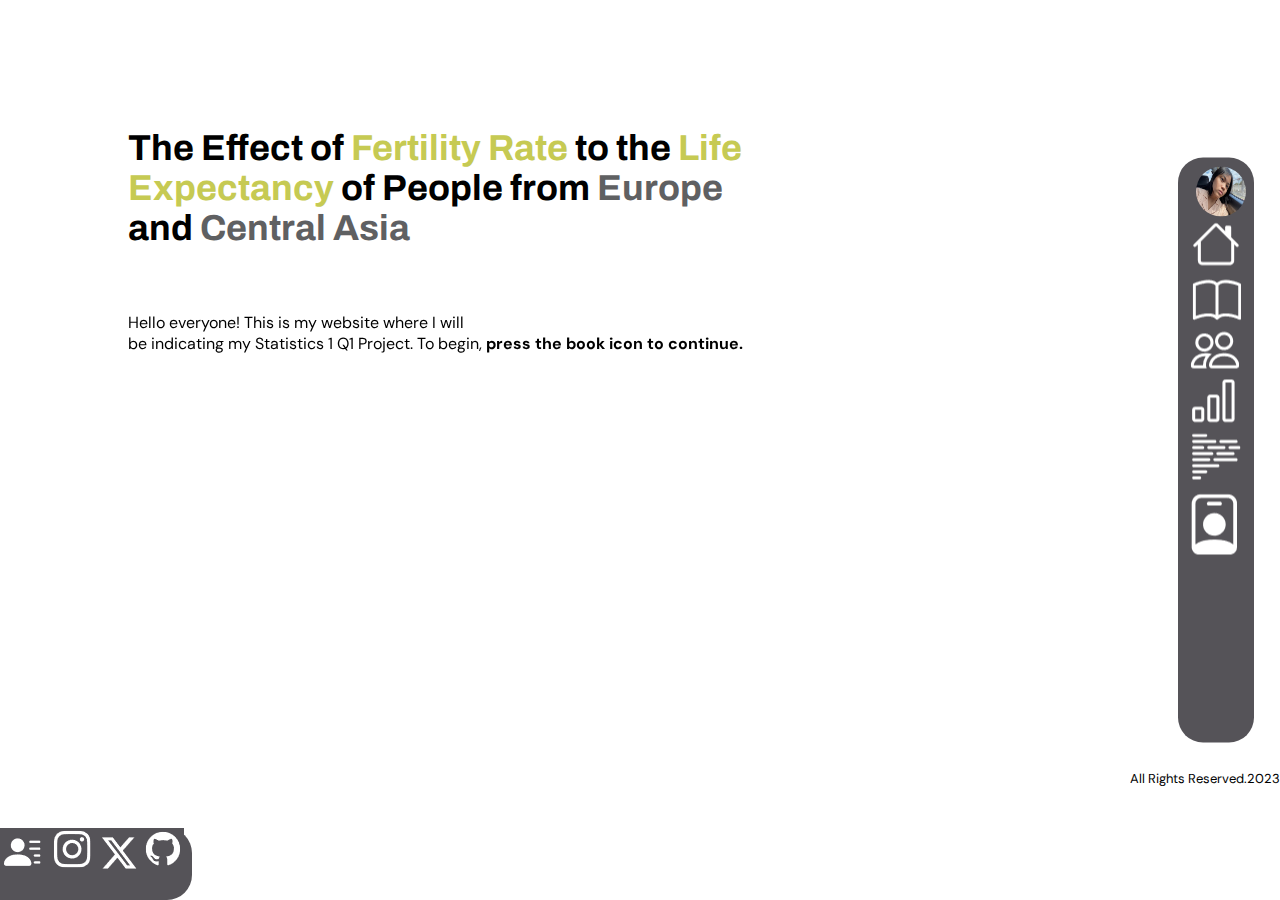
<file: index.html>
<!DOCTYPE html>
<html lang="en">
<head>
    <meta charset="UTF-8">
    <meta name="viewport" content="width=device-width, initial-scale=1.0">
    <title>Home Page</title>
    <link rel="icon" type="image/x-icon" href="images/me.jpg"> <!--favicon-->
</head>
<body>
    <div class="main"> <!--div of whole page (mother)-->
        <div class="sidebar"> <!--navbar or sidebar-->
            <div class="logo"> <!--my face in the sidebar-->
                <img class="rounded" src="images/me.jpg" alt="logo me" height="50px" width="50px">
            </div>
            <div class="links"> <!--the hyperlinks in the sidebar-->
                <div class="home"> <!--home page hyperlink-->
                    <a href="index.html"><img src="images/home.PNG" alt="home" title="Home Page"></a>
                </div>
               <div class="studybg"> <!--study background hyperlink-->
                    <a href="page2.html"><img src="images/book.png" alt="study background" title="Study Background"></a>
               </div>
               <div class="quali"> <!--qualitative data hyperlink-->
                    <a href="page3.html"><img src="images/people.png" alt="qualitative data" title="Qualitative Data"></a>
               </div>
               <div class="quanti"> <!--quantitative data hyperlink-->
                    <a href="page4.html"><img src="images/data.png" alt="quantitative data" title="Quantitative Data"></a>
               </div>
                <div class="conc"> <!--conclusion hyperlink-->
                    <a href="page5.html"><img src="images/conclusion.PNG" alt="conclusion" title="Conclusion"></a>
                </div>
                <div class="aboutme"> <!--about me and our team hyperlink-->
                    <a href="page6.html"><img src="images/aboutmeandourteam.png" alt="about me and our team" title="About me and our team"></a>
                </div>
            </div>
        </div>
        <div class="body"> <!--the main focus of the page-->
            <div class="titleb"> <!--title text of body-->
                <h1>The  Effect of <span class="green">Fertility Rate</span> to the <span class="green">Life <br> Expectancy</span> of People from <span class="gray">Europe</span>  <br> and <span class="gray">Central Asia</span></h2>
            </div>
            <div class="textb"> <!--text of body-->
                <p>Hello everyone! This is my website where I will <br>
                    be indicating my Statistics 1 Q1 Project. To begin, <strong>press the book icon to continue.</strong></p>
            </div>
        </div>
        <div class="footer"> <!--footer-->
                <a href="page7.html"><img src="images/contactinfo.png" alt="contact information" title="Contact Information"></a>
                <a href="https://www.instagram.com/hsjsnull/"><img src="images/instagram.png" alt="instagram"></a>
                <a href="https://twitter.com/czatdog"><img src="images/twitterx.png" alt="twitter"></a>
                <a href="https://github.com/czaroque"><img src="images/github.png" alt="github"></a>
        </div>
        <div class="copyright"> <!--copyright-->
            <p>All Rights Reserved.2023</p>
        </div>
    </div>
    <link rel="stylesheet" href="style.css">
</body>
</html>
</file>
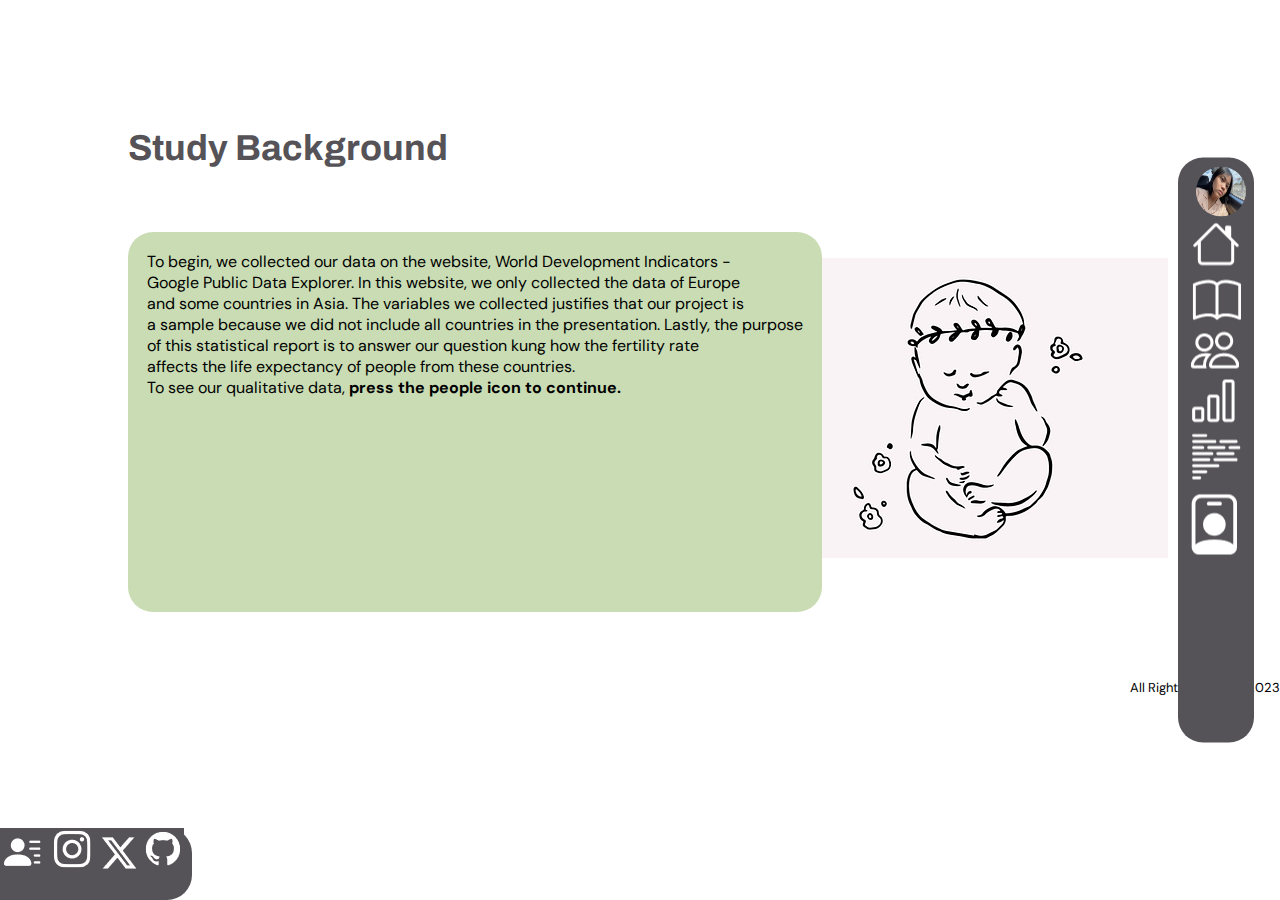
<file: page2.html>
<!DOCTYPE html>
<html lang="en">
<head>
    <meta charset="UTF-8">
    <meta name="viewport" content="width=device-width, initial-scale=1.0">
    <title>Study Background</title>
    <link rel="icon" type="image/x-icon" href="images/me.jpg">
</head>
<body>
    <div class="main"> <!--div of whole page-->
        <div class="sidebar"> <!--navbar or sidebar-->
            <div class="logo"> <!--my face in the sidebar-->
                <img class="rounded" src="images/me.jpg" alt="logo me" height="50px" width="50px">
            </div>
            <div class="links"> <!--the hyperlinks in the sidebar-->
                <div class="home"> <!--home page hyperlink-->
                    <a href="index.html"><img src="images/home.PNG" alt="home" title="Home Page"></a>
                </div>
               <div class="studybg"> <!--study background hyperlink-->
                    <a href="page2.html"><img src="images/book.png" alt="study background" title="Study Background"></a>
               </div>
               <div class="quali"> <!--qualitative data hyperlink-->
                    <a href="page3.html"><img src="images/people.png" alt="qualitative data" title="Qualitative Data"></a>
               </div>
               <div class="quanti"> <!--quantitative data hyperlink-->
                    <a href="page4.html"><img src="images/data.png" alt="quantitative data" title="Quantitative Data"></a>
               </div>
                <div class="conc"> <!--conclusion hyperlink-->
                    <a href="page5.html"><img src="images/conclusion.PNG" alt="conclusion" title="Conclusion"></a>
                </div>
                <div class="aboutme"> <!--about me and our team hyperlink-->
                    <a href="page6.html"><img src="images/aboutmeandourteam.png" alt="about me and our team" title="About me and our team"></a>
                </div>
            </div>
        </div>
        <div class="body"> <!--main focus of page-->
            <div class="titlec"> <!--title text of page-->
                <h1>Study Background</h1>
            </div>
            <div class="textc"> <!--text of page-->
                <p>To begin, we collected our data on the website, World Development Indicators - <br>
                    Google Public Data Explorer. In this website, we only collected the data of Europe <br>
                    and some countries in Asia. The variables we collected justifies that our project is <br>
                    a sample because we did not include all countries in the presentation. Lastly, the purpose <br>
                    of this statistical report is to answer our question kung how the fertility rate <br>
                    affects the life expectancy of people from these countries. <br>
                    To see our qualitative data, <strong>press the people icon to continue.</strong></p>
            </div>
            <div class="bodypicc"> <!--photo in the body-->
                <img src="images/bb.jpg" alt="baby graphic" title="baby">
            </div>
        </div>
        <div class="footer"> <!--footer-->
            <a href="page7.html"><img src="images/contactinfo.png" alt="contact information" title="Contact Information"></a>
            <a href="https://www.instagram.com/hsjsnull/"><img src="images/instagram.png" alt="instagram"></a>
            <a href="https://twitter.com/czatdog"><img src="images/twitterx.png" alt="twitter"></a>
            <a href="https://github.com/czaroque"><img src="images/github.png" alt="github"></a>
        </div>
    <div class="copyright2"> <!--copyright-->
        <p>All Rights Reserved.2023</p>
    </div> 
    </div>
    <link rel="stylesheet" href="style.css">
</body>
</html>
</file>
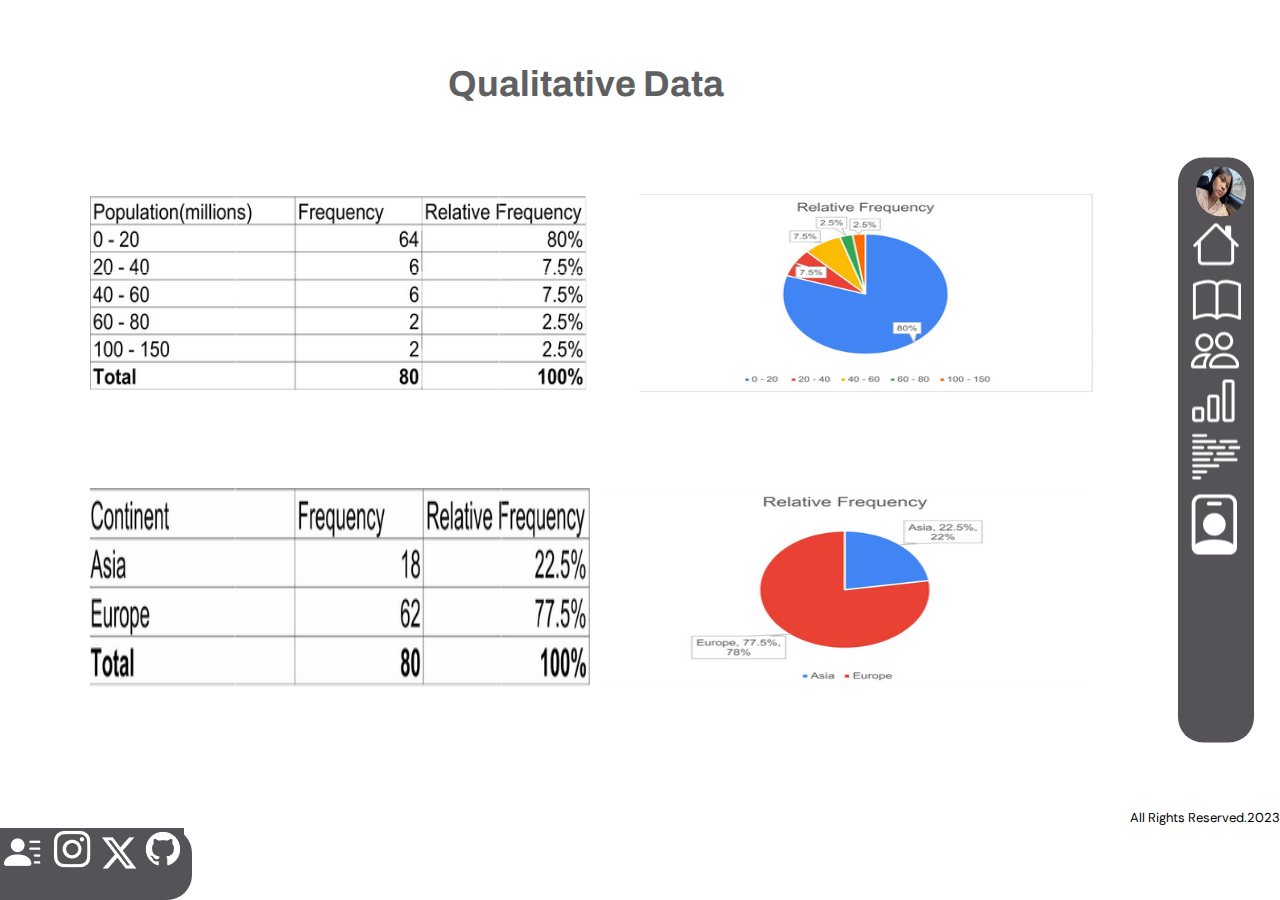
<file: page3.html>
<!DOCTYPE html>
<html lang="en">
<head>
    <meta charset="UTF-8">
    <meta name="viewport" content="width=device-width, initial-scale=1.0">
    <title>Qualitative Data</title>
    <link rel="icon" type="image/x-icon" href="images/me.jpg">
</head>
<body>
    <div class="main"> <!--div of whole page (mother)-->
        <div class="sidebar"> <!--navbar or sidebar-->
            <div class="logo"> <!--my face in the sidebar-->
                <img class="rounded" src="images/me.jpg" alt="logo me" height="50px" width="50px">
            </div>
            <div class="links"> <!--the hyperlinks in the sidebar-->
                <div class="home"> <!--home page hyperlink-->
                    <a href="index.html"><img src="images/home.PNG" alt="home" title="Home Page"></a>
                </div>
               <div class="studybg"> <!--study background hyperlink-->
                    <a href="page2.html"><img src="images/book.png" alt="study background" title="Study Background"></a>
               </div>
               <div class="quali"> <!--qualitative data hyperlink-->
                    <a href="page3.html"><img src="images/people.png" alt="qualitative data" title="Qualitative Data"></a>
               </div>
               <div class="quanti"> <!--quantitative data hyperlink-->
                    <a href="page4.html"><img src="images/data.png" alt="quantitative data" title="Quantitative Data"></a>
               </div>
                <div class="conc"> <!--conclusion hyperlink-->
                    <a href="page5.html"><img src="images/conclusion.PNG" alt="conclusion" title="Conclusion"></a>
                </div>
                <div class="aboutme"> <!--about me and our team hyperlink-->
                    <a href="page6.html"><img src="images/aboutmeandourteam.png" alt="about me and our team" title="About me and our team"></a>
                </div>
            </div>
        </div>
        <div class="body"> <!--main focus of page-->
            <div class="titled">
                <h1>Qualitative Data</h1>
            </div>
            <div class="picdfirst"> <!--first set of photos in this page-->
                 <img src="images/ftp.png" alt="FDT of Population" title="FDT of Population" height="200px" width="500px">
                <img src="images/piecp.png" alt="Pie Chart of Population" title="Pie Chart of Population" height="200px" width="500px">
            </div>
            <div class="picdsecond"> <!--second set of photos in this page-->
                <img src="images/ftcu.png" alt="FDT of Countries Used" title="FDT of Countries Used" height="200px" width="500px">
                    <img src="images/pieccu.png" alt="Pie Chart of Countries Used" title="Pie Chart of Population" height="200px" width="500px">
            </div>
        </div>

        <div class="footer"> <!--footer-->
            <a href="page7.html"><img src="images/contactinfo.png" alt="contact information" title="Contact Information"></a>
            <a href="https://www.instagram.com/hsjsnull/"><img src="images/instagram.png" alt="instagram"></a>
            <a href="https://twitter.com/czatdog"><img src="images/twitterx.png" alt="twitter"></a>
            <a href="https://github.com/czaroque"><img src="images/github.png" alt="github"></a>
        </div>
    <div class="copyright3"> <!--copyright-->
        <p>All Rights Reserved.2023</p>
    </div>
    </div>
    <link rel="stylesheet" href="style.css">
</body>
</html>
</file>
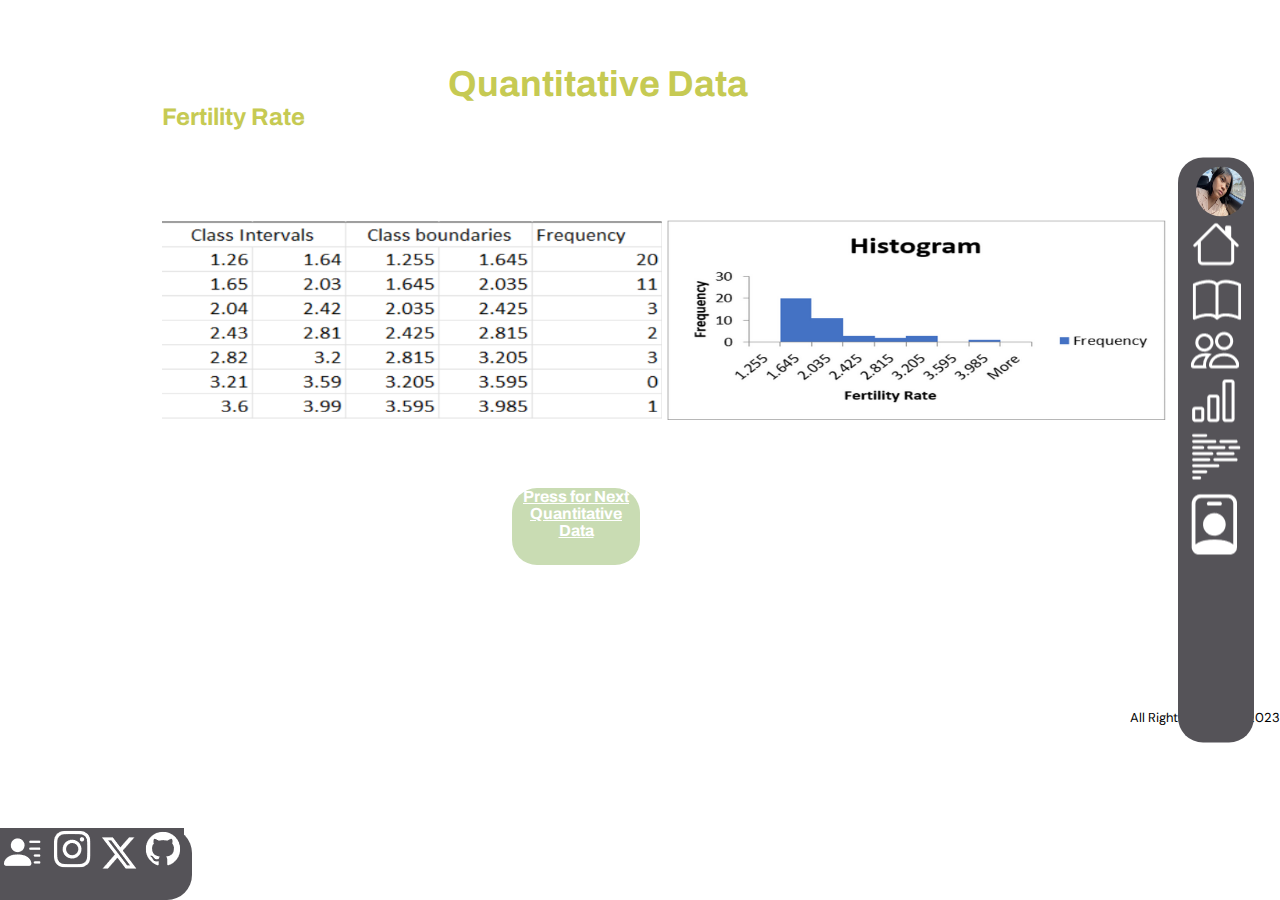
<file: page4.html>
<!DOCTYPE html>
<html lang="en">
<head>
    <meta charset="UTF-8">
    <meta name="viewport" content="width=device-width, initial-scale=1.0">
    <title>Quantitative Data: Fertility Rate</title>
    <link rel="icon" type="image/x-icon" href="images/me.jpg">
</head>
<body>
    <div class="main"> <!--div of whole page (mother)-->
        <div class="sidebar"> <!--navbar or sidebar-->
            <div class="logo"> <!--my face in the sidebar-->
                <img class="rounded" src="images/me.jpg" alt="logo me" height="50px" width="50px">
            </div>
            <div class="links"> <!--the hyperlinks in the sidebar-->
                <div class="home"> <!--home page hyperlink-->
                    <a href="index.html"><img src="images/home.PNG" alt="home" title="Home Page"></a>
                </div>
               <div class="studybg"> <!--study background hyperlink-->
                    <a href="page2.html"><img src="images/book.png" alt="study background" title="Study Background"></a>
               </div>
               <div class="quali"> <!--qualitative data hyperlink-->
                    <a href="page3.html"><img src="images/people.png" alt="qualitative data" title="Qualitative Data"></a>
               </div>
               <div class="quanti"> <!--quantitative data hyperlink-->
                    <a href="page4.html"><img src="images/data.png" alt="quantitative data" title="Quantitative Data"></a>
               </div>
                <div class="conc"> <!--conclusion hyperlink-->
                    <a href="page5.html"><img src="images/conclusion.PNG" alt="conclusion" title="Conclusion"></a>
                </div>
                <div class="aboutme"> <!--about me and our team hyperlink-->
                    <a href="page6.html"><img src="images/aboutmeandourteam.png" alt="about me and our team" title="About me and our team"></a>
                </div>
            </div>
        </div>
        <div class="body"> <!--main focus of page-->
            <div class="titlee"> <!--title text of page-->
                <h1>Quantitative Data</h1>
            </div>
            <div class="header"> <!--text below the title in this page-->
                <h2>Fertility Rate</h2>
            </div>
            <div class="picefirst"> <!--for the photos-->
                <img src="images/fdtf.png" alt="FDT of Fertility Rate" title="FDT of Fertility Rate" height="200px" width="500px">
                <img src="images/hf.png" alt="Histogram of Fertility Rate" title="Histogram of Ferility Rate" height="200px" width="500px">
            </div>
            <div class="quantibutton"> <!--to access the next page about quantitative data-->
                <center><a href="page41.html"><h4>Press for Next <br> Quantitative Data</h4></a></center>
                
            </div>
        </div>
        <div class="footer"> <!--footer-->
            <a href="page7.html"><img src="images/contactinfo.png" alt="contact information" title="Contact Information"></a>
            <a href="https://www.instagram.com/hsjsnull/"><img src="images/instagram.png" alt="instagram"></a>
            <a href="https://twitter.com/czatdog"><img src="images/twitterx.png" alt="twitter"></a>
            <a href="https://github.com/czaroque"><img src="images/github.png" alt="github"></a>
    </div>
    <div class="copyright4"> <!--copyright-->
        <p>All Rights Reserved.2023</p>
    </div>  
    </div>
    <link rel="stylesheet" href="style.css">
</body>
</html>
</file>
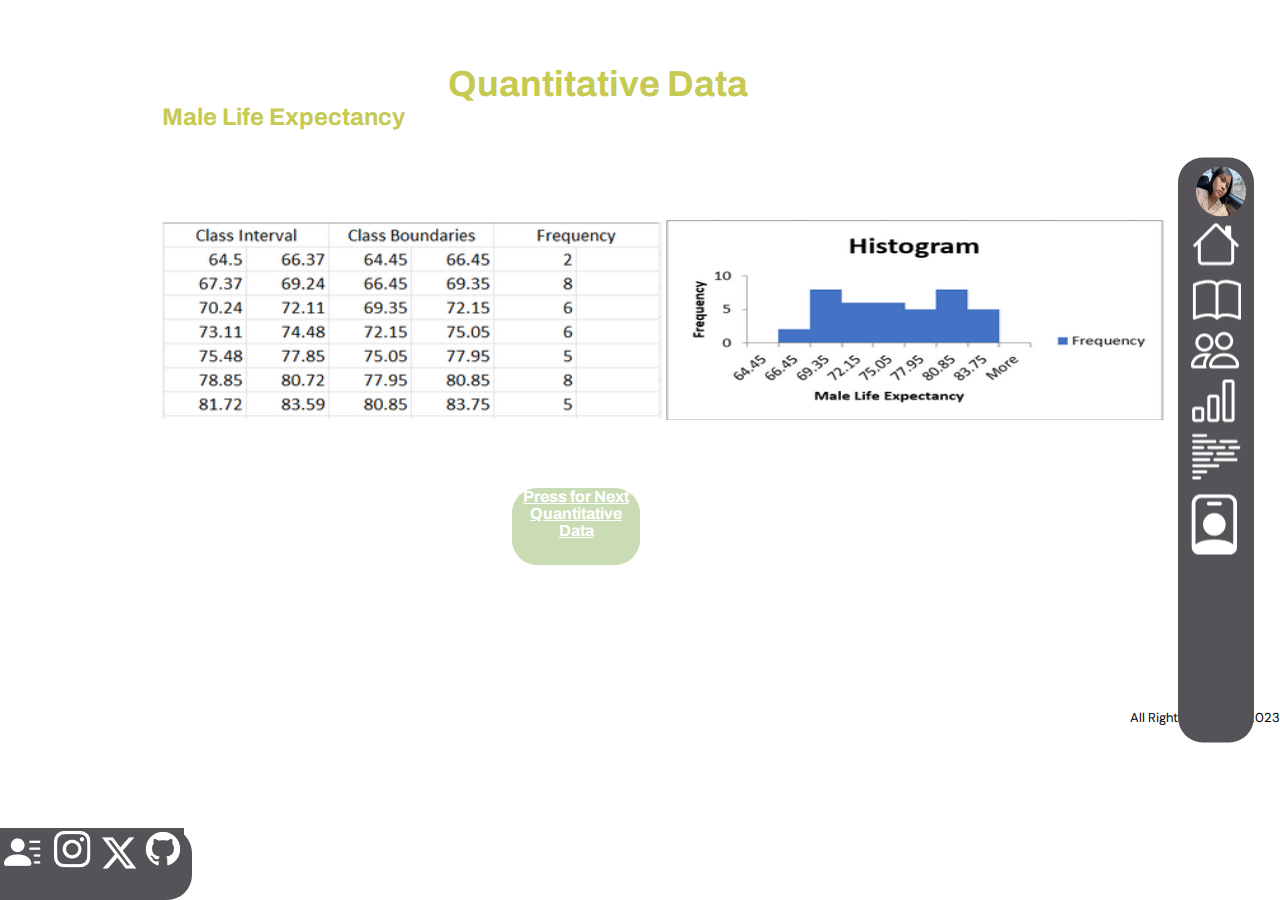
<file: page41.html>
<!DOCTYPE html>
<html lang="en">
<head>
    <meta charset="UTF-8">
    <meta name="viewport" content="width=device-width, initial-scale=1.0">
    <title>Quantitative Data: Male Life Expectancy</title>
    <link rel="icon" type="image/x-icon" href="images/me.jpg">
</head>
<body>
    <div class="main"> <!--div of whole page (mother)-->
        <div class="sidebar"> <!--navbar or sidebar-->
            <div class="logo"> <!--my face in the sidebar-->
                <img class="rounded" src="images/me.jpg" alt="logo me" height="50px" width="50px">
            </div>
            <div class="links"> <!--the hyperlinks in the sidebar-->
                <div class="home"> <!--home page hyperlink-->
                    <a href="index.html"><img src="images/home.PNG" alt="home" title="Home Page"></a>
                </div>
               <div class="studybg"> <!--study background hyperlink-->
                    <a href="page2.html"><img src="images/book.png" alt="study background" title="Study Background"></a>
               </div>
               <div class="quali"> <!--qualitative data hyperlink-->
                    <a href="page3.html"><img src="images/people.png" alt="qualitative data" title="Qualitative Data"></a>
               </div>
               <div class="quanti"> <!--quantitative data hyperlink-->
                    <a href="page4.html"><img src="images/data.png" alt="quantitative data" title="Quantitative Data"></a>
               </div>
                <div class="conc"> <!--conclusion hyperlink-->
                    <a href="page5.html"><img src="images/conclusion.PNG" alt="conclusion" title="Conclusion"></a>
                </div>
                <div class="aboutme"> <!--about me and our team hyperlink-->
                    <a href="page6.html"><img src="images/aboutmeandourteam.png" alt="about me and our team" title="About me and our team"></a>
                </div>
            </div>
        </div>
        <div class="body"> <!--main focus of page-->
            <div class="titlee"> <!--title text of page-->
                <h1>Quantitative Data</h1>
            </div>
            <div class="header"> <!--text below the title-->
                <h2>Male Life Expectancy</h2>
            </div>
            <div class="picefirst"> <!--for the photos-->
                <img src="images/fdtmle.png" alt="FDT of Male Life Expectancy" title="FDT of Male Life Expectancy" height="200px" width="500px">
                <img src="images/hmle.png" alt="Histogram of Male Life Expectancy" title="Histogram of Male Life Expectancy" height="200px" width="500px">
            </div>
            <div class="quantibutton"> <!--to access the next page about quantitative data-->
                <center><a href="page42.html"><h4>Press for Next <br> Quantitative Data</h4></a></center>
                
            </div>
        </div>
        <div class="footer"> <!--footer-->
            <a href="page7.html"><img src="images/contactinfo.png" alt="contact information" title="Contact Information"></a>
            <a href="https://www.instagram.com/hsjsnull/"><img src="images/instagram.png" alt="instagram"></a>
            <a href="https://twitter.com/czatdog"><img src="images/twitterx.png" alt="twitter"></a>
            <a href="https://github.com/czaroque"><img src="images/github.png" alt="github"></a>
    </div>
    <div class="copyright4"> <!--copyright-->
        <p>All Rights Reserved.2023</p>
    </div>
    
    </div>
    <link rel="stylesheet" href="style.css">
</body>
</html>
</file>
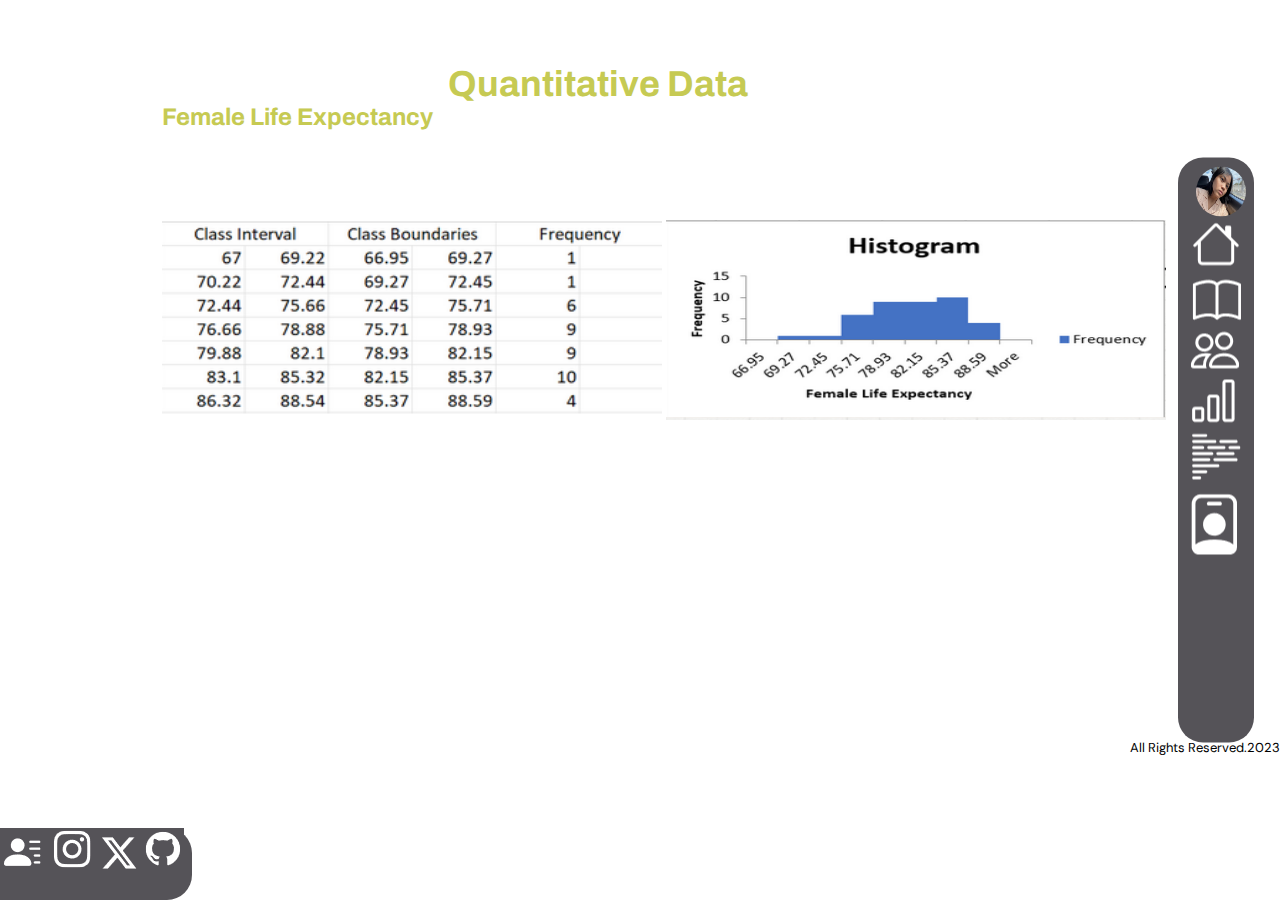
<file: page42.html>
<!DOCTYPE html>
<html lang="en">
<head>
    <meta charset="UTF-8">
    <meta name="viewport" content="width=device-width, initial-scale=1.0">
    <title>Quantitative Data: Female Life Expectancy</title>
    <link rel="icon" type="image/x-icon" href="images/me.jpg">
</head>
<body>
    <div class="main"> <!--div of the whole page (mother)-->
        <div class="sidebar"> <!--navbar or sidebar-->
            <div class="logo"> <!--my face in the sidebar-->
                <img class="rounded" src="images/me.jpg" alt="logo me" height="50px" width="50px">
            </div>
            <div class="links"> <!--the hyperlinks in the sidebar-->
                <div class="home"> <!--home page hyperlink-->
                    <a href="index.html"><img src="images/home.PNG" alt="home" title="Home Page"></a>
                </div>
               <div class="studybg"> <!--study background hyperlink-->
                    <a href="page2.html"><img src="images/book.png" alt="study background" title="Study Background"></a>
               </div>
               <div class="quali"> <!--qualitative data hyperlink-->
                    <a href="page3.html"><img src="images/people.png" alt="qualitative data" title="Qualitative Data"></a>
               </div>
               <div class="quanti"> <!--quantitative data hyperlink-->
                    <a href="page4.html"><img src="images/data.png" alt="quantitative data" title="Quantitative Data"></a>
               </div>
                <div class="conc"> <!--conclusion hyperlink-->
                    <a href="page5.html"><img src="images/conclusion.PNG" alt="conclusion" title="Conclusion"></a>
                </div>
                <div class="aboutme"> <!--about me and our team hyperlink-->
                    <a href="page6.html"><img src="images/aboutmeandourteam.png" alt="about me and our team" title="About me and our team"></a>
                </div>
            </div>
        </div>
        <div class="body"> <!--main focus of the page-->
            <div class="titlee"> <!--title text of the page-->
                <h1>Quantitative Data</h1>
            </div>
            <div class="header"> <!--text below the title-->
                <h2>Female Life Expectancy</h2>
            </div>
            <div class="picefirst"> <!--for the photos-->
                <img src="images/fdtfle.png" alt="FDT of Female Life Expectancy" title="FDT of Female Life Expectancy" height="200px" width="500px">
                <img src="images/hfle.png" alt="Histogram of Female Life Expectancy" title="Histogram of Female Life Expectancy" height="200px" width="500px">
            </div>
        </div>
        <div class="footer"> <!--footer-->
            <a href="page7.html"><img src="images/contactinfo.png" alt="contact information" title="Contact Information"></a>
            <a href="https://www.instagram.com/hsjsnull/"><img src="images/instagram.png" alt="instagram"></a>
            <a href="https://twitter.com/czatdog"><img src="images/twitterx.png" alt="twitter"></a>
            <a href="https://github.com/czaroque"><img src="images/github.png" alt="github"></a>
    </div>
    <div class="copyright5"> <!--copyright-->
        <p>All Rights Reserved.2023</p>
    </div>
    </div>
    <link rel="stylesheet" href="style.css">
</body>
</html>
</file>
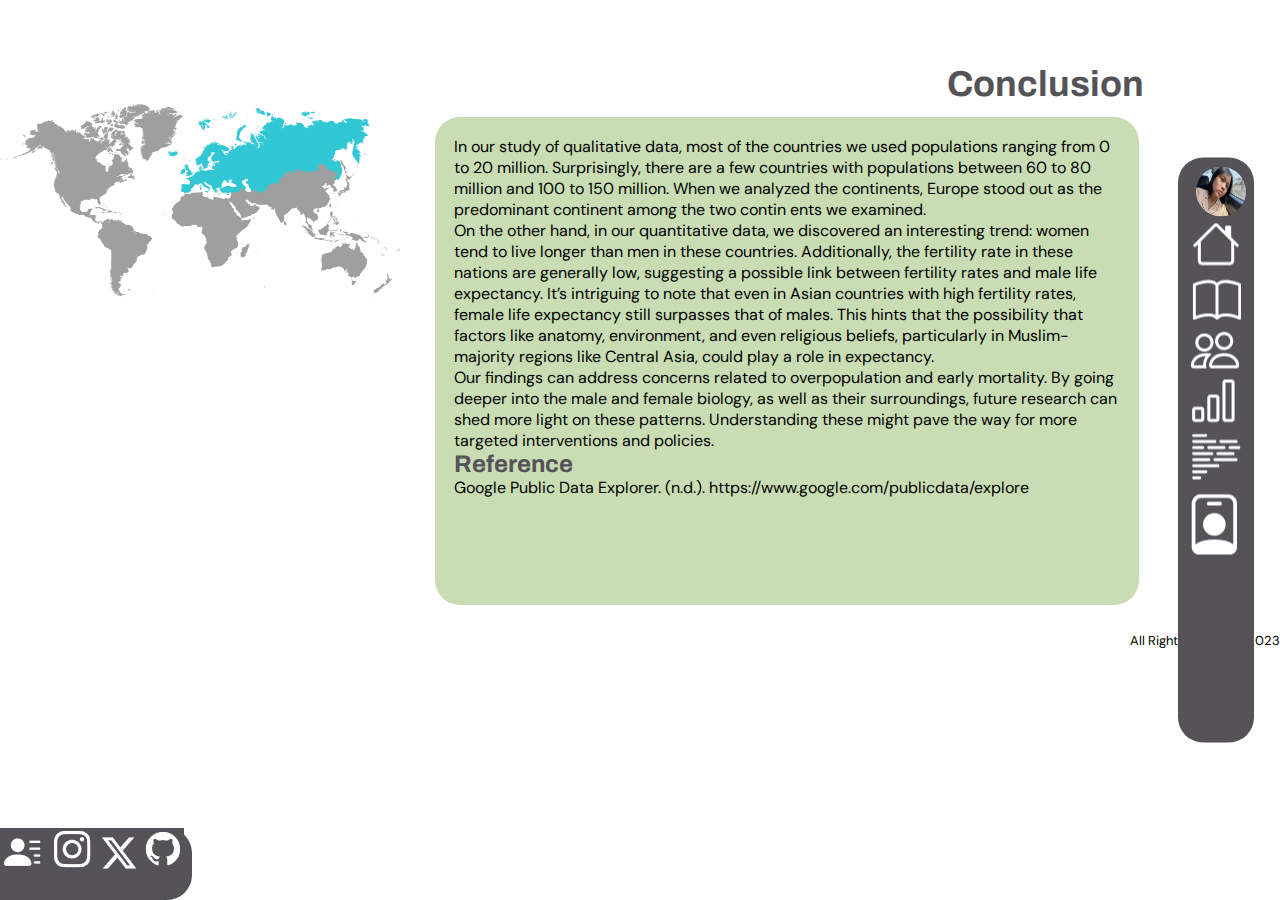
<file: page5.html>
<!DOCTYPE html>
<html lang="en">
<head>
    <meta charset="UTF-8">
    <meta name="viewport" content="width=device-width, initial-scale=1.0">
    <title>Conclusion</title>
    <link rel="icon" type="image/x-icon" href="images/me.jpg">
</head>
<body>
    <div class="main"> <!--div of whole page-->
        <div class="sidebar"> <!--navbar or sidebar-->
            <div class="logo"> <!--my face in the sidebar-->
                <img class="rounded" src="images/me.jpg" alt="logo me" height="50px" width="50px">
            </div>
            <div class="links"> <!--the hyperlinks in the sidebar-->
                <div class="home"> <!--home page hyperlink-->
                    <a href="index.html"><img src="images/home.PNG" alt="home" title="Home Page"></a>
                </div>
               <div class="studybg"> <!--study background hyperlink-->
                    <a href="page2.html"><img src="images/book.png" alt="study background" title="Study Background"></a>
               </div>
               <div class="quali"> <!--qualitative data hyperlink-->
                    <a href="page3.html"><img src="images/people.png" alt="qualitative data" title="Qualitative Data"></a>
               </div>
               <div class="quanti"> <!--quantitative data hyperlink-->
                    <a href="page4.html"><img src="images/data.png" alt="quantitative data" title="Quantitative Data"></a>
               </div>
                <div class="conc"> <!--conclusion hyperlink-->
                    <a href="page5.html"><img src="images/conclusion.PNG" alt="conclusion" title="Conclusion"></a>
                </div>
                <div class="aboutme"> <!--about me and our team hyperlink-->
                    <a href="page6.html"><img src="images/aboutmeandourteam.png" alt="about me and our team" title="About me and our team"></a>
                </div>
            </div>
        </div>
        <div class="body"> <!--main focus of page-->
            <div class="titlef"> <!--title text of page-->
                <h1>Conclusion</h1>
            </div>
            <div class="bodypicc2"> <!--pic beside text-->
                <img src="images/eaah.png" alt="europe and asia highlight" title="europe and asia highlight" height="200px" width="400p">
            </div>
            <div class="textf"> <!--text of page-->
                <p>In our study of qualitative data, most of the countries we used  populations ranging from 0 to 20 million. Surprisingly, there are a few countries with populations between 60 to 80 million and 100 to 150 million. When we analyzed the continents, Europe stood out as the predominant continent among the two contin
                ents we examined. <br>

                    On the other hand, in our quantitative data, we discovered an interesting trend: women tend to live longer than men in these countries. Additionally, the fertility rate in these nations are generally low, suggesting a possible link between fertility rates and male life expectancy. It’s intriguing to note that even in Asian countries with high fertility rates, female life expectancy still surpasses that of males. This hints that the possibility that factors like anatomy, environment, and even religious beliefs, particularly in Muslim-majority regions like Central Asia, could play a role in expectancy. <br>
                
                    Our findings can address concerns related to overpopulation and early mortality. By going deeper into the male and female biology, as well as their surroundings, future research can shed more light on these patterns. Understanding these might pave the way for more targeted interventions and policies.
                </p>
                <h2>Reference</h2>
                <p>Google Public Data Explorer. (n.d.). https://www.google.com/publicdata/explore</p>
            </div>
            
        </div>
        <div class="footer"> <!--footer-->
            <a href="page7.html"><img src="images/contactinfo.png" alt="contact information" title="Contact Information"></a>
            <a href="https://www.instagram.com/hsjsnull/"><img src="images/instagram.png" alt="instagram"></a>
            <a href="https://twitter.com/czatdog"><img src="images/twitterx.png" alt="twitter"></a>
            <a href="https://github.com/czaroque"><img src="images/github.png" alt="github"></a>
    </div>
    <div class="copyright6"> <!--copyright-->
        <p>All Rights Reserved.2023</p>
    </div>
    </div>
    <link rel="stylesheet" href="style.css">
</body>
</html>
</file>
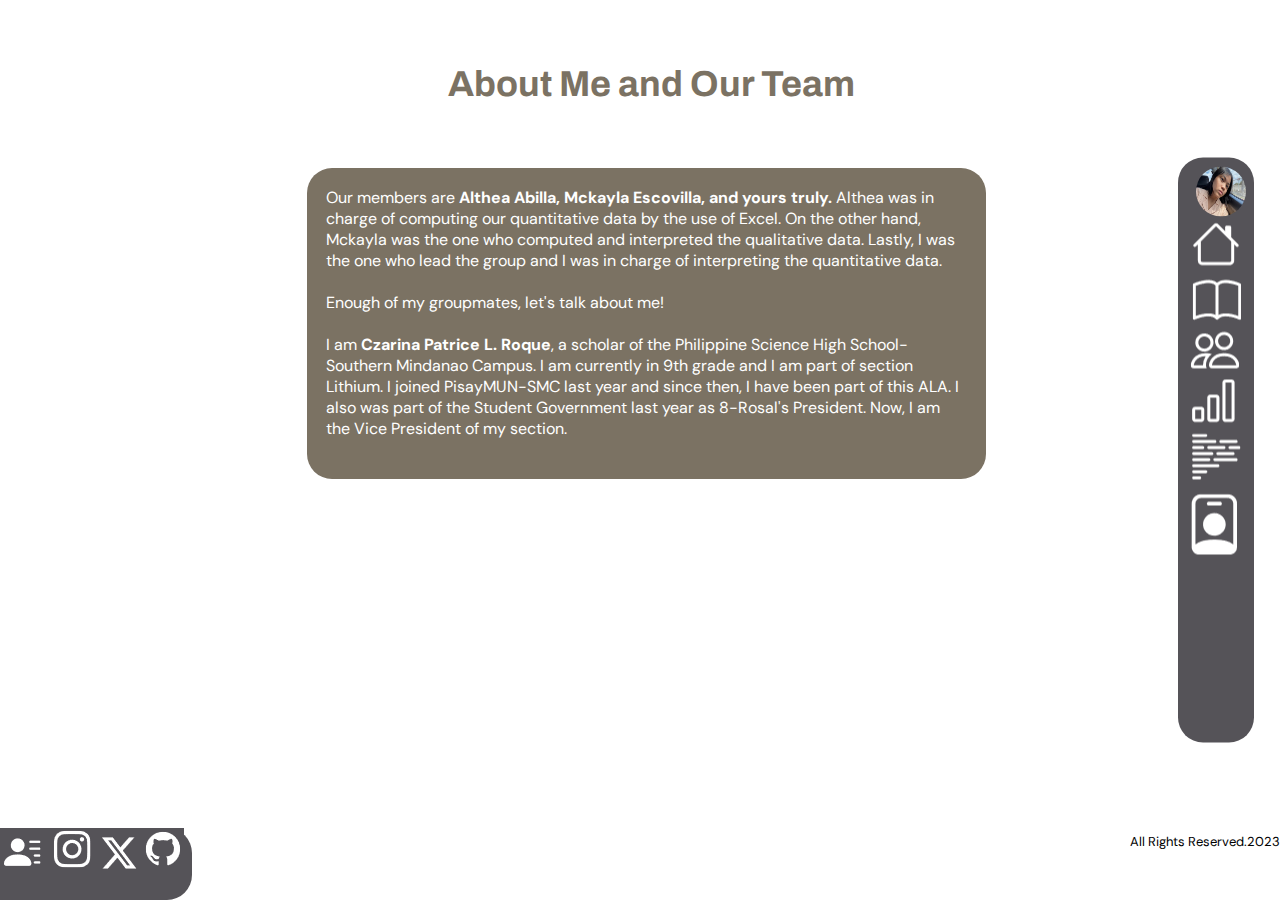
<file: page6.html>
<!DOCTYPE html>
<html lang="en">
<head>
    <meta charset="UTF-8">
    <meta name="viewport" content="width=device-width, initial-scale=1.0">
    <title>About Me and Our Team</title>
    <link rel="icon" type="image/x-icon" href="images/me.jpg">
</head>
<body>
    <div class="main"> <!--div of whole page (mother)-->
        <div class="sidebar"> <!--navbar or sidebar-->
            <div class="logo"> <!--my face in the sidebar-->
                <img class="rounded" src="images/me.jpg" alt="logo me" height="50px" width="50px">
            </div>
            <div class="links"> <!--the hyperlinks in the sidebar-->
                <div class="home"> <!--home page hyperlink-->
                    <a href="index.html"><img src="images/home.PNG" alt="home" title="Home Page"></a>
                </div>
               <div class="studybg"> <!--study background hyperlink-->
                    <a href="page2.html"><img src="images/book.png" alt="study background" title="Study Background"></a>
               </div>
               <div class="quali"> <!--qualitative data hyperlink-->
                    <a href="page3.html"><img src="images/people.png" alt="qualitative data" title="Qualitative Data"></a>
               </div>
               <div class="quanti"> <!--quantitative data hyperlink-->
                    <a href="page4.html"><img src="images/data.png" alt="quantitative data" title="Quantitative Data"></a>
               </div>
                <div class="conc"> <!--conclusion hyperlink-->
                    <a href="page5.html"><img src="images/conclusion.PNG" alt="conclusion" title="Conclusion"></a>
                </div>
                <div class="aboutme"> <!--about me and our team hyperlink-->
                    <a href="page6.html"><img src="images/aboutmeandourteam.png" alt="about me and our team" title="About me and our team"></a>
                </div>
            </div>
        </div>
        <div class="body"> <!--main focus of page-->
            <div class="titleg"> <!--title text of page-->
                <h1>About Me and Our Team</h1>
            </div>
            <div class="textg"> <!--text of page-->
                <p> Our members are <strong> Althea Abilla, Mckayla Escovilla, and yours truly.</strong> Althea was in charge of computing our quantitative data by the use of Excel. On the other hand, Mckayla was the one who computed and interpreted the qualitative data. Lastly, I was the one who lead the group and I was in charge of interpreting the quantitative data.
                    <br>
                    <br>
                    Enough of my groupmates, let's talk about me!
                    <br>
                    <br>
                    I am <strong>Czarina Patrice L. Roque</strong>, a scholar of the Philippine Science High School-Southern Mindanao Campus. I am currently in 9th grade and I am part of section Lithium. I joined PisayMUN-SMC last year and since then, I have been part of this ALA. I also was part of the Student Government last year as 8-Rosal's President. Now, I am the Vice President of my section. <br> <br>
                </p>
            </div>
            
        </div>
        <div class="footer"><!--footer-->
            <a href="page7.html"><img src="images/contactinfo.png" alt="contact information" title="Contact Information"></a>
            <a href="https://www.instagram.com/hsjsnull/"><img src="images/instagram.png" alt="instagram"></a>
            <a href="https://twitter.com/czatdog"><img src="images/twitterx.png" alt="twitter"></a>
            <a href="https://github.com/czaroque"><img src="images/github.png" alt="github"></a>
    </div>
    <div class="copyright7"><!--copyright-->
        <p>All Rights Reserved.2023</p>
    </div>
    </div>
    <link rel="stylesheet" href="style.css">
</body>
</html>
</file>
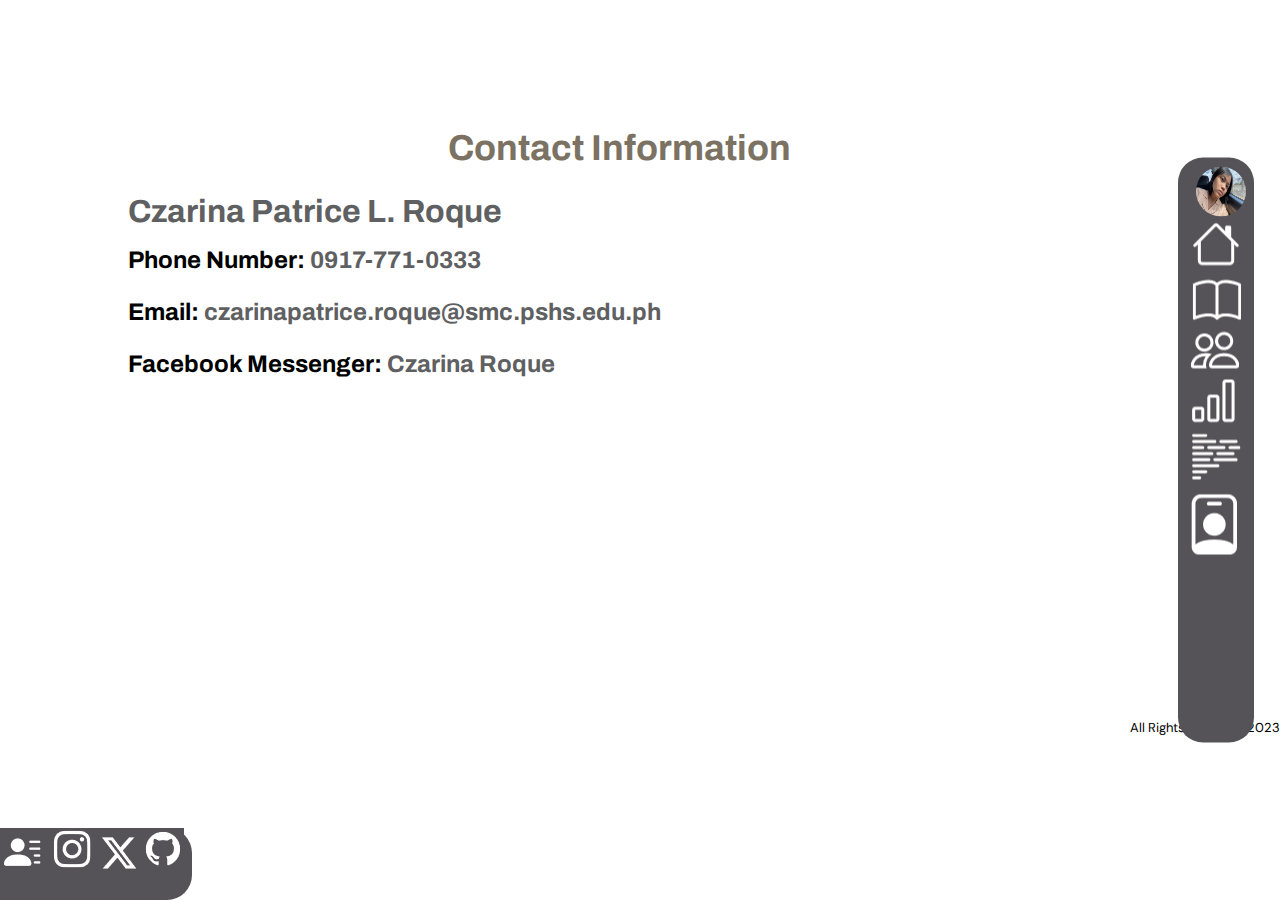
<file: page7.html>
<!DOCTYPE html>
<html lang="en">
<head>
    <meta charset="UTF-8">
    <meta name="viewport" content="width=device-width, initial-scale=1.0">
    <title>Contact Information</title>
    <link rel="icon" type="image/x-icon" href="images/me.jpg">
</head>
<body>
    <div class="main"> <!--div of whole page-->
        <div class="sidebar"> <!--navbar or sidebar-->
            <div class="logo"> <!--my face in the sidebar-->
                <img class="rounded" src="images/me.jpg" alt="logo me" height="50px" width="50px">
            </div>
            <div class="links"> <!--the hyperlinks in the sidebar-->
                <div class="home"> <!--home page hyperlink-->
                    <a href="index.html"><img src="images/home.PNG" alt="home" title="Home Page"></a>
                </div>
               <div class="studybg"> <!--study background hyperlink-->
                    <a href="page2.html"><img src="images/book.png" alt="study background" title="Study Background"></a>
               </div>
               <div class="quali"> <!--qualitative data hyperlink-->
                    <a href="page3.html"><img src="images/people.png" alt="qualitative data" title="Qualitative Data"></a>
               </div>
               <div class="quanti"> <!--quantitative data hyperlink-->
                    <a href="page4.html"><img src="images/data.png" alt="quantitative data" title="Quantitative Data"></a>
               </div>
                <div class="conc"> <!--conclusion hyperlink-->
                    <a href="page5.html"><img src="images/conclusion.PNG" alt="conclusion" title="Conclusion"></a>
                </div>
                <div class="aboutme"> <!--about me and our team hyperlink-->
                    <a href="page6.html"><img src="images/aboutmeandourteam.png" alt="about me and our team" title="About me and our team"></a>
                </div>
            </div>
        </div>
        <div class="body"> <!--main focus of page-->
            <div class="titleh"> <!--title text of page-->
                <h1>Contact Information</h1>
            </div>
            <div class="texth"> <!--text of page-->
                <div class="name"><!--for the name--> 
                    <h1>Czarina Patrice L. Roque</h1></div><br>
                <div class="undername"> <!--for text under the name-->
                    <h2>
                        Phone Number: <span class="gray"> <!--to color the text inside the span gray--> 0917-771-0333</span><br><br>
                        Email: <span class="gray"> <!--to color the text inside the span gray--> czarinapatrice.roque@smc.pshs.edu.ph</span><br><br>
                        Facebook Messenger: <span class="gray"> <!--to color the text inside the span gray-->Czarina Roque</span>
                    </h2>
                </div>
            </div>
        </div>
        <div class="footer"> <!--footer-->
                <a href="page7.html"><img src="images/contactinfo.png" alt="contact information" title="Contact Information"></a>
                <a href="https://www.instagram.com/hsjsnull/"><img src="images/instagram.png" alt="instagram"></a>
                <a href="https://twitter.com/czatdog"><img src="images/twitterx.png" alt="twitter"></a>
                <a href="https://github.com/czaroque"><img src="images/github.png" alt="github"></a>
        </div>
        <div class="copyright77"> <!--copyright-->
            <p>All Rights Reserved.2023</p>
        </div>
    </div>
    <link rel="stylesheet" href="style.css">
</body>
</html>
</file>
<file: style.css>
@import url('https://fonts.googleapis.com/css2?family=Archivo:wght@400;500&display=swap');
@import url('https://fonts.googleapis.com/css2?family=Archivo:wght@400;500&family=DM+Sans:opsz,wght@9..40,200&display=swap');
*{
    padding: 0px; 
    margin: 0px;
}
.sidebar{  /*This is for the sidebar*/    
    height: 65vh;
    width: 6vw;
    background-color: #555358;
    border-radius: 25px;
    top: 50%;
    right: 2vw;
    transform: translateY(-50%);
    position: fixed;
}
.logo img{ /*This is for the logo in the sidebar*/
    border-radius: 50%;
    margin-left: 1.4vw;
    margin-top: 1vh;
}
.home{ /*This is for the home icon in the sidebar*/
margin-left: 1vw;
}
.studybg img{ /*This is for the book icon in the sidebar*/
margin-left: 0.6vw;
}
.quali{ /*This is for the people icon in the sidebar*/
margin-left: 1vw;
}
.quanti{ /*This is for the graph icon in the sidebar*/
margin-left: 1vw;
}
.conc{ /*This is for the text icon in the sidebar*/
margin-left: 1vw;
}
.aboutme{ /*This is for the id icon in the sidebar*/
    margin-left: 1vw;
}
.green{ /*This is to color a part of the title in the index.html*/
    color: #C6CA53;
}
.gray{ /*This is to color a part of the title in the index.html*/
    color: #5F6062;
}
.footer{ /*This is for the footer*/
    background-color: #555358;
    height: 8vh;
    width: 15vw;
    border-top-right-radius: 25px;
    border-bottom-right-radius: 25px;
    bottom: 0;
    position: fixed;
}
.footer a{ /*This is for the links in the footer*/
    display: inline;
}
.copyright{ /*This is for the copyright of the first page*/
    font-family: 'DM Sans', sans-serif;
    margin-top: 58vh;
    font-size: small;
    float: right;
}
.titleb{ /*This is for the title of the first page*/
    font-family: 'Archivo', sans-serif;
    font-size: large;
    margin-left: 10vw;
    margin-top: 10vw;
}
.textb{ /*This is for the text in the first page*/
   font-family:'DM Sans', sans-serif;
   margin-left: 10vw;
   margin-top: 5vw;
   font-size: medium;
   position: fixed;
}

.titlec{ /*This is for the title of the second page*/
    font-family: 'Archivo', sans-serif;
    font-size: large;
    margin-left: 10vw;
    margin-top: 10vw;
    color: #555358;
}
.textc{ /*This is for the text of the second page*/
   font-family:'DM Sans', sans-serif;
   margin-left: 10vw;
   margin-top: 5vw;
   font-size: medium;
   position: fixed;
   background-color: #C9DCB3;
   border-radius: 25px;
   height: 38vh;
   position: fixed;
   padding: 1.5vw;
}
.copyright2{ /* This is for the copyright of the second page*/
    font-family: 'DM Sans', sans-serif;
    margin-top: 13vh;
    font-size: small;
    float: right;}
.bodypicc{ /* This is for the photo near the text in the second page*/
  margin-left: 60vw;  
  margin-top: 10vh;
}
.titled{ /*This is for the title of the 3rd page*/
    font-family: 'Archivo', sans-serif;
    font-size: large;
    margin-left: 35vw;
    margin-top: 5vw;
    color: #5F6062 ;   
}
.picdfirst{ /*This is for the first set of photos in the 3rd page*/
margin: 10vh;
}
.picdsecond{ /*This is for the second set of photos in the 3rd page*/
margin: 10vh;
}
.copyright3{ /*This is for the copyright in the 3rd page*/
    font-family: 'DM Sans', sans-serif;
       margin-top: 3vh;
       font-size: small;
       float: right;   }

.picefirst{ /*This is for the first set of photos in the 4th, 41, and 42 pages*/
margin-top: 10vh;
margin-left: 18vh;
}
.titlee{ /*This is for the title of the 4th, 41, and 41 pages*/
    font-family: 'Archivo', sans-serif;
    font-size: large;
    margin-left: 35vw;
    margin-top: 5vw;
    color: #C6CA53 ;  
}
.copyright4{ /*This is for the copyright of the 4th page*/
    font-family: 'DM Sans', sans-serif;
       margin-top: 16vh;
       font-size: small;
       float: right;   
   }
.quantibutton{ /*This is for the button in the center of the 4th page and 41 page*/
    border-radius: 25px;
    background-color: #C9DCB3;
    height: 6vw;
    width: 10vw;
    margin-left: 40vw;
    margin-top: 5vw;
    font-family: 'Archivo', sans-serif;

}
.quantibutton a{ /*This is for the link in the quantibutton*/
    color: white;
    font-family: 'Archivo', sans-serif;
}
.header{ /*This is for the yellow text under the title of the 4th page, 41 page, and 42 page*/
    color: #C6CA53;
    font-family: 'Archivo', sans-serif;
    margin-left: 18vh;
}
.copyright5{ /*This is for the copyright of 42 page*/
    font-family: 'DM Sans', sans-serif;
    margin-top: 35vh;
    font-size: small;
    float: right;}


.titlef{ /*This is for the title text of the 5th page*/
    color: #555358;
    font-family: 'Archivo', sans-serif;
    font-size: large;
    margin-left: 74vw;
    margin-top: 5vw;
}
.textf{ /*This is for the text of the 5th page*/
    font-family:'DM Sans', sans-serif;
   margin-left: 34vw;
   margin-top: 1vw;
   font-size: medium;
   background-color: #C9DCB3;
   border-radius: 25px;
   height: 50vh;
   padding: 1.5vw;
   width: 52vw;
}
.textf h2{ /*This is for the reference text in the 5th page*/
    color: #555358;
    font-family: 'Archivo', sans-serif;
}
.bodypicc2{ /*This is for the photo beside the text in the 5th page*/
    position: fixed;
}
.copyright6{ /*This is for the copyright of the 5th page*/
    font-family: 'DM Sans', sans-serif;
    margin-top: 3vh;
    font-size: small;
    float: right;
}
.titleg{ /*This is for the title text of the 6th page*/
    color: #7B7263;
    font-family: 'Archivo', sans-serif;
    font-size: large;
    margin-left: 35vw;
    margin-top: 5vw;
}
.textg{ /*This is for the text of the 6th page*/
    font-family:'DM Sans', sans-serif;
    margin-left: 24vw;
    margin-top: 5vw;
    font-size: medium;
    position: fixed;
    background-color: #7B7263;
    border-radius: 25px;
    position: fixed;
    padding: 1.5vw;
    width: 50vw;
}
.textg p{ /*This is for the paragraph of the 6th page*/
    color: white;
}
.copyright7{ /*This is for the copyright of the 6th page*/
    font-family: 'DM Sans', sans-serif;
    margin-top: 81vh;
    font-size: small;
    float: right;
}
.titleh{ /*This is for the title text of the 7th page*/
    font-family: 'Archivo', sans-serif;
    font-size: large;
    margin-left: 35vw;
    margin-top: 10vw;
    color: #7B7263;
}
.copyright77{ /*This is for the copyright of the 7th page*/
    font-family: 'DM Sans', sans-serif;
    margin-top: 38vh;
    font-size: small;
    float: right;}

.name{ /*This is for the name in the 7th page*/
    color: #5F6062;
    font-family: 'Archivo', sans-serif;
    margin-left: 10vw;
    margin-top: 2vw;
}
.undername{ /*This is for the text below the name in the 7th page*/
    font-family: 'Archivo', sans-serif;
    margin-left: 10vw;
}
</file>
